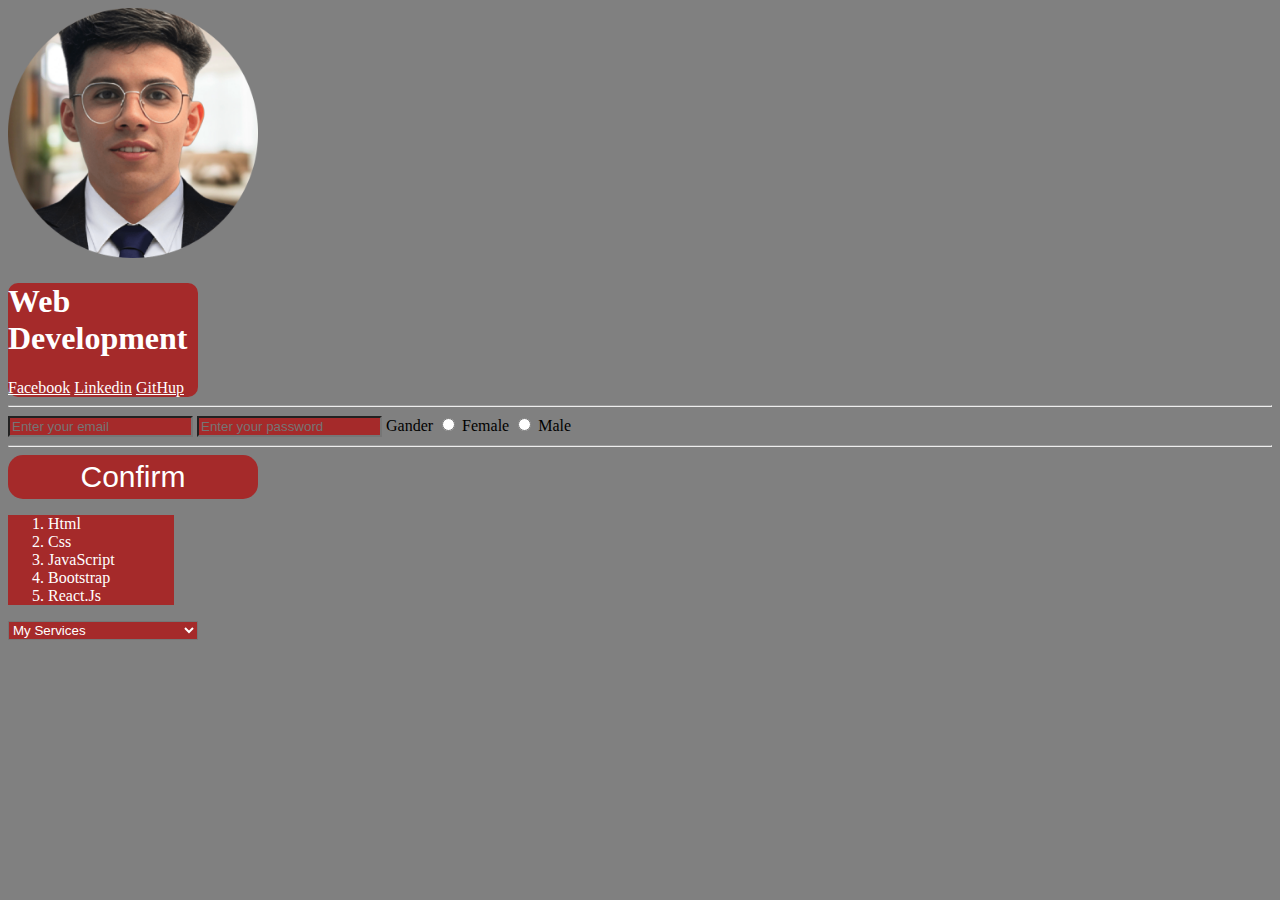
<file: Tasks/1. task-html4/index.html>
<!DOCTYPE html>
<html lang="en">
<head>
    <meta charset="UTF-8">
    <meta name="viewport" content="width=device-width, initial-scale=1.0">
    <link rel="stylesheet" href="style.css">
    <title>Document</title>
</head>
<body>
    <img src="profile-pic (6) - Copy.png" alt="">

    <div class="TitleJobSocialMedia">
        <h1>Web Development</h1>
        <a href="">Facebook</a>
        <a href="">Linkedin</a>
        <a href="">GitHup</a>
    </div>

    <hr>

    <input type="email" placeholder="Enter your email">
    <input type="password" placeholder="Enter your password">

    <label for="">Gander</label>
    <input type="radio" name="a"> Female
    <input type="radio" name="a"> Male

    <br>
    <hr>

    <button>Confirm</button>

    <ol type="1">
        <li>Html</li>
        <li>Css</li>
        <li>JavaScript</li>
        <li>Bootstrap</li>
        <li>React.Js</li>
    </ol>
    <div class="select">
    <select>
       <option hidden>My Services</option>
       <option>Web Builder</option>
       <option>Individual Identity</option>
       <option>Digital Social Media</option>
       <option>Public Affairs Expert</option>
    </select>
    </div>
   
</body>
</html>
</file>
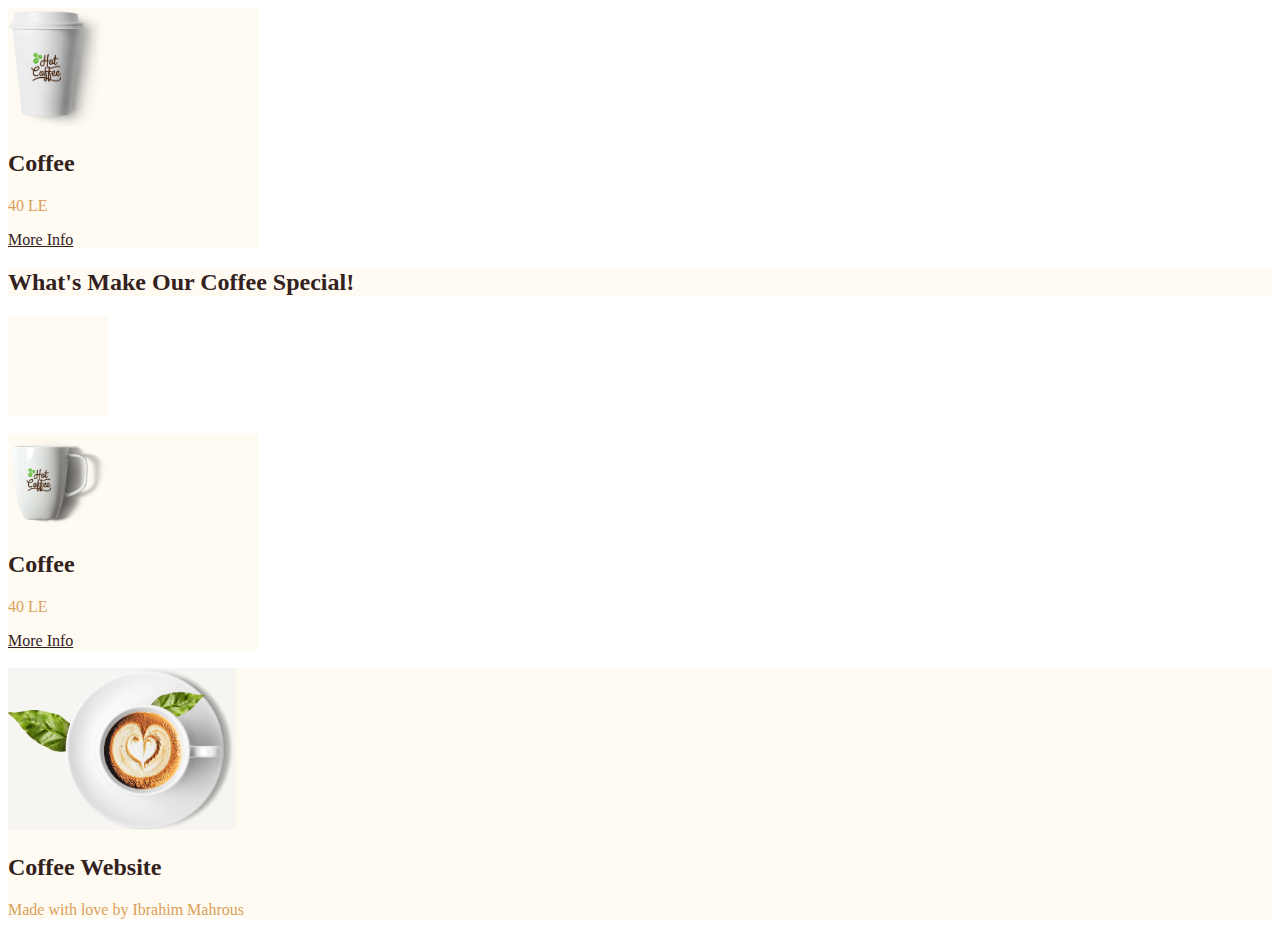
<file: Tasks/2. task-html4-css2/index.html>
<!DOCTYPE html>
<html lang="en">
<head>
    <meta charset="UTF-8">
    <meta name="viewport" content="width=device-width, initial-scale=1.0">
    <link rel="stylesheet" href="style.css">
    <title>Task 1</title>
</head>
<body>
    
    <div class="coffee1">
        <img src="img/1.png" alt="">
        <h2>Coffee</h2>
        <p>40 LE</p>
        <a href="">More Info</a>
    </div>


    <h2 class="title1">What's Make Our Coffee Special!</h2>


    <div class="empty"></div>
    <br>



    <div class="coffee2">
        <img src="img/2.png" alt="">
        <h2>Coffee</h2>
        <p>40 LE</p>
        <a href="">More Info</a>
    </div>
    <br>


    <div class="coffee3">
        <img class="img3" src="img/3.png" alt="">
        <h2>Coffee Website</h2>
        <p>Made with love by Ibrahim Mahrous</p>
    </div>



</body>
</html>
</file>
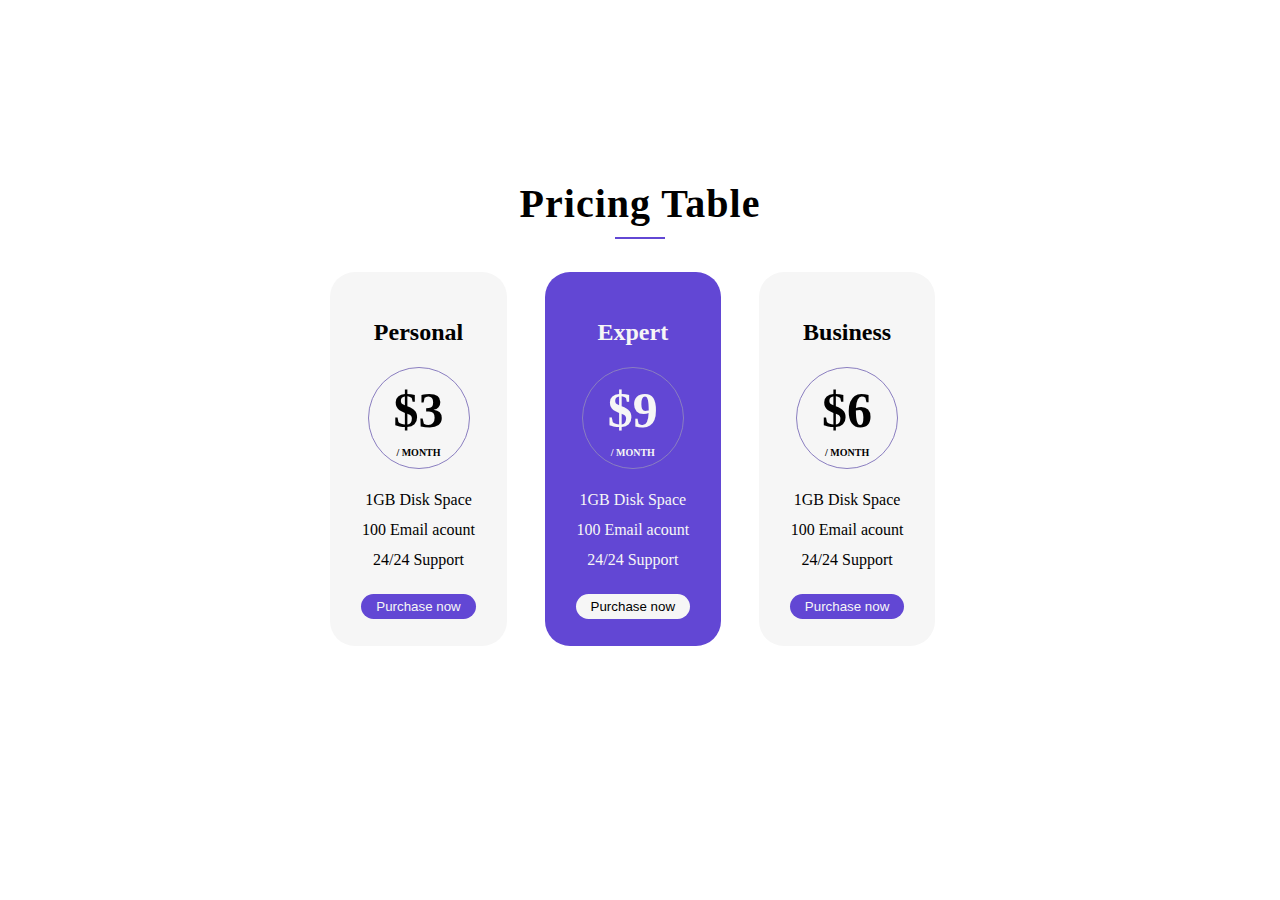
<file: Tasks/3. task-pricing-table/index.html>
<!DOCTYPE html>
<html lang="en">
<head>
    <meta charset="UTF-8">
    <meta name="viewport" content="width=device-width, initial-scale=1.0">
    <link rel="stylesheet" href="style.css">
    <title>Task 3</title>
</head>
<body>

    <h2 class="pricingTable"> Pricing Table<span class="line"></span></h2>
    <div class="left">
        <h2>Personal</h2>
        <div class="circle">
            <h2>$3</h2>
            <p><b>/ MONTH</b></p>
        </div>
        <p>1GB Disk Space <br> 100 Email acount <br> 24/24 Support</p>
        <button class="btnLeft">Purchase now</button>
    </div>
    <div class="center">
        <h2>Expert</h2>
        <div class="circle">
            <h2>$9</h2>
            <p><b>/ MONTH</b></p>
        </div>
        <p>1GB Disk Space <br> 100 Email acount <br> 24/24 Support</p>
        <button class="btnCenter">Purchase now</button>
    </div>
    <div class="right">
        <h2>Business</h2>
        <div class="circle">
            <h2>$6</h2>
            <p><b>/ MONTH</b></p>
        </div>
        <p>1GB Disk Space <br> 100 Email acount <br> 24/24 Support</p>
        <button class="btnRight">Purchase now</button>
    </div>
    
</body>
</html>
</file>
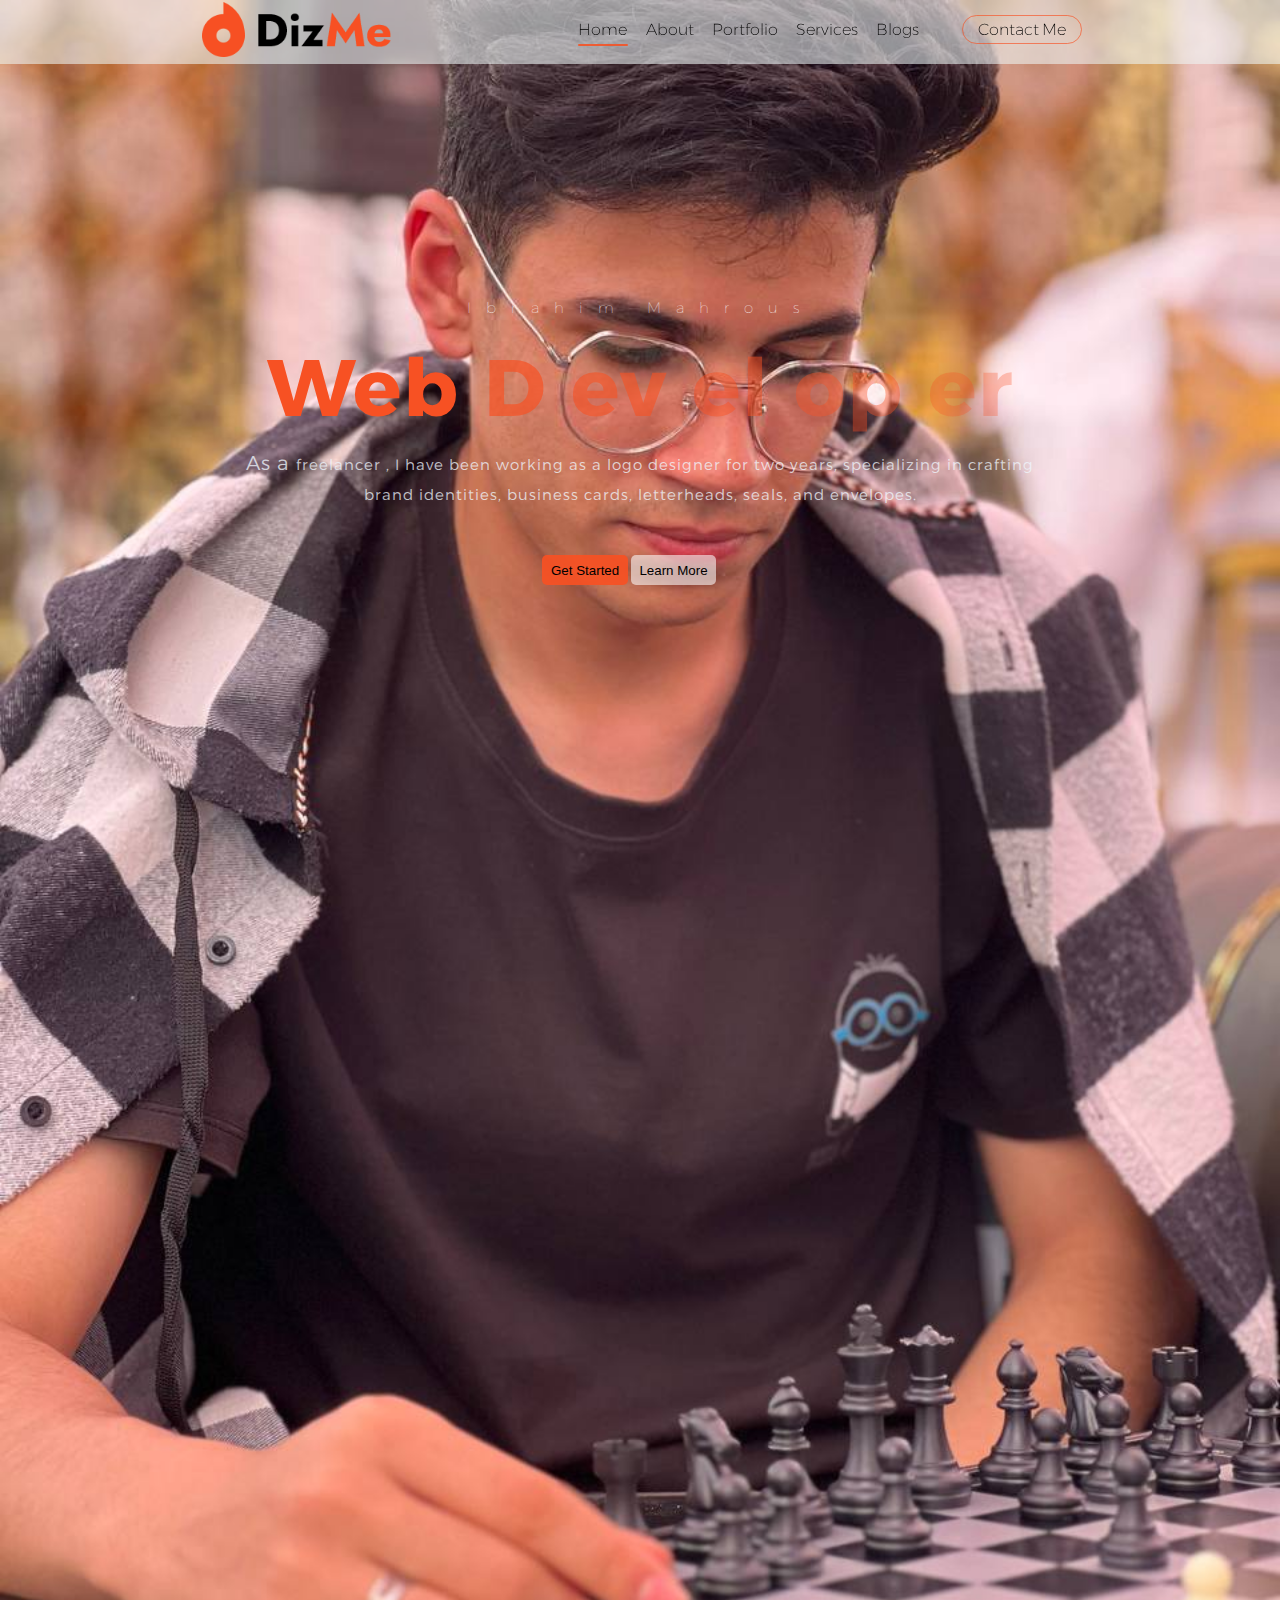
<file: Tasks/4. task-home-page/index.html>
<!DOCTYPE html>
<html lang="en">
<head>
    <meta charset="UTF-8">
    <meta name="viewport" content="width=device-width, initial-scale=1.0">
    <link rel="stylesheet" href="style.css">

    <link rel="preconnect" href="https://fonts.googleapis.com">
    <link rel="preconnect" href="https://fonts.gstatic.com" crossorigin>
    <link href="https://fonts.googleapis.com/css2?family=Alexandria:wght@100..900&display=swap" rel="stylesheet">

    <title>Document</title>
</head>
<body>

    <div class="header">
        
        <img class="logo" src="img/logo.png" alt="">
        <ul class="list">
            <li> <a href="#">Home</a> <div class="line1"></div> </li>
            
            <li><a href="#">About</a></li>
            <li><a href="#">Portfolio</a></li>
            <li><a href="#">Services</a></li>
            <!-- <li><a href="#">Prices</a></li> -->
            <!-- <li><a href="#">Team</a></li> -->
            <li> <a href="#">Blogs</a></li>
            <li ><a class="contactMe" href="#">Contact Me</a> </li>
        </ul>
    </div>

    <div class="section">
        <!-- <h4>I'm</h4> -->
        <p class="myName">
            <span>Ibrahim</span> Mahrous</p>
        
        <h2>
            <span class="span1">Web</span>
            <span class="span2">D</span>
            <span class="span3">ev</span>
            <span class="span4">el</span>
            <span class="span5">op</span>
            <span class="span6">er</span>
        </h2>
        
        <p class="descriotionMe"> <u> As a </u> freelancer , I have been working as a  logo designer  
            for two years, specializing in crafting <br> brand identities,
            business cards, letterheads, seals, and envelopes.
            </p>
        <button class="btnLeft">Get Started</button>
        <button class="btnRigth">Learn More</button>
    </div>

</body>
</html>
</file>
<file: Tasks/1. task-html4/style.css>
body{
    background-color: gray;
    
}
img{
    width: 250px;

}
.TitleJobSocialMedia{
   
    border-radius: 10px;
    width: 15%;
    background-color: brown;
    color: white;
}
a{
    color: white;
}

input{
    background-color: brown;
}

button{
    padding: 5px;
    width: 250px;
    background-color: brown;
    border-radius: 15px;
    border: 0;
    color: white;
    font-size: 30px;
}

ol{
    background-color: brown;
    width: 10%;
    color: white;
}

.select select{
    background-color: brown;
    width: 15%;
    color: white;
}

option{
    border-radius: 10px;
}
</file>
<file: Tasks/2. task-html4-css2/style.css>
body{
    background-color: #fff;
   
}
.coffee1{
    background-color: #fffbf2;
    width: 250px;
    /* border: solid 1px rgb(204, 203, 203); */
}
.coffee1 h2{
    color: #33211D;

}
.coffee1 p{
    color: #DA9F5B;
}
.coffee1 a{
    color: #33211D;
}




img{
    width: 100px;
    /* height: 50%; */
    /* background-color: #f7f5f1; */
}
.img3{
    width: 18%;
    height: 18%;
    background-color: #f7f5f1;
}




.title1{
    color: #33211D;
    background-color: #fffbf2;
}
.empty{
    width: 100px;
    height: 100px;
    background-color: #fffbf2;
}
.empty:hover{
    border-radius: 50%;
}

.coffee2{
    background-color: #fffbf2;
    width: 250px;
}
.coffee2 h2{
    color: #33211D;
}
.coffee2 p{
    color: #DA9F5B;
}
.coffee2 a{
    color: #33211D;

}

.coffee3{
    background-color: #fffbf2;
}
.coffee3 h2{
    color: #33211D;
}
.coffee3 p{
    color: #DA9F5B;
}
.coffee3 a{
    color: #33211D;

}
</file>
<file: Tasks/3. task-pricing-table/style.css>
.pricingTable{
    text-align: center;
    letter-spacing: 1px;
    margin-top: 180px;
    font-size: 40px;
}
.pricingTable:hover{
    color: #6247d4ff;
}
.line{
    display: block;
    width: 40px;
    margin: auto;
    border-bottom: #6247d4ff solid 2px;
    padding: 5px;
}
.line:hover{
    width: 140px;
}
/* Left */
.left{
    width: 10%;
    border: 0;
    border-radius: 25px;
    background-color: #f6f6f6ff;
    color: #010101ff;

    float: left;
    text-align: center;
    margin-left: 25.5%;

    padding: 25px;

    line-height: 30px;
}
.left:hover{
    background-color: rgb(109, 83, 223);
    color: #f6f6f6ff;
}
.btnLeft{
    padding: 5px 15px;
    color: #f6f6f6ff;
    border: 0;
    border-radius: 15px;
    background-color: #6247d4ff;
}
.btnLeft:hover{
    color: #010101ff;
    background-color: #f6f6f6ff;
}
/* Center */
.center{
    width: 10%;
    border: 0;
    border-radius: 25px;
    background-color: #6247d4ff;
    color: #f6f6f6ff;

    float: left;
    text-align: center;
    margin: 0px 3%;
   
    padding: 25px;
    line-height: 30px;
}
.center:hover{
    background-color: rgb(247, 246, 246);
    color: #010101ff;
}
.btnCenter{
    padding: 5px 15px;
    color: #010101ff;
    border: 0;
    border-radius: 15px;
    background-color: #f6f6f6ff;
}
.btnCenter:hover{
    color: #f6f6f6ff;
    background-color: #6247d4ff;
}
/* Right */
.right{
    width: 10%;
    border: 0;
    border-radius: 25px;
    background-color: #f6f6f6ff;
    color: #010101ff;

    float: left;
    text-align: center;
    padding: 25px;
    line-height: 30px;
}
.right:hover{
    background-color: rgb(109, 83, 223);
    color: #f6f6f6ff;
}
.btnRight{
    padding: 5px 15px;
    color: #f6f6f6ff;
    border: 0;
    border-radius: 15px;
    background-color: #6247d4ff;
}
.btnRight:hover{
    color: #010101ff;
    background-color: #f6f6f6ff;
}
/* Circle */
.circle{
    width: 100px;
    height: 100px;
    border: 1px solid rgb(138, 126, 192);
    border-radius: 50%;

    text-align: center;
    margin: auto;
    line-height: 1px;
}
.circle h2{
    font-size: 50px;
}
.circle p{
    font-size: 10px;
}
</file>
<file: Tasks/4. task-home-page/style.css>
/* @import url('https://fonts.googleapis.com/css2?family=Alexandria:wght@100..900&display=swap') */



*{
    padding: 0;
    margin: 0;
}
body{
    height: 1400px;
    /* background-color: rgba(0, 0, 0, 0.322); */
    /* opacity: 0.5; */

    background-image: url(img/7.jpg);
    background-size: cover;
    /* background-color: rgba(0, 0, 0, 0.74); */
    /* opacity: 0.1; */


    font-family: "Alexandria", sans-serif;
    font-weight: 200;
}
::selection{
    background-color: rgba(0, 0, 0, 0.438);
}
/* Header */
.header{
    width: 100%;
    height: 60px;
    background-color: rgba(238, 247, 247, 0.575);
    /* border-bottom: 1px solid rgb(175, 175, 175); */
    position: fixed;
    /* opacity: 0.7; */
    top: 0;
    /* width: 99%; */

    padding: 2px;
}

.logo{
    height: 55px;
    float: left;
    margin-left: 200px;
}

.list{
    list-style: none;
    float: right;
    margin-right: 200px;
}

.list li{
    display: inline-block;
    margin-top: 18px;
    margin-left: 15px;
    color: black;
}
.line1{
    width: 50px;
    height: 2px;
    margin-top: 5px;
    border-radius: 4px;
    background-color: rgba(247, 81, 35, 0.87);
}
/* .line:hover{
    width: 100px;
} */



.list li a{
    text-decoration: none;
    color: black;
}

.contactMe{
    margin-left: 25px;
    border: 1px solid rgba(247, 81, 35, 0.658);
    border-radius: 15px;
    padding: 4px 15px;
    /* background-color: rgba(247, 81, 35, 0.678); */
}
.contactMe:hover{
    background-color: rgba(247, 81, 35, 0.658);
    color: white;
    /* border: 0; */
}

/* Section */
.section{
    margin-top: 17%;
    line-height: 120px;
    /* position: fixed; */
    
    padding: 30px;

    
}
.myName{
    text-align: center;
    font-size: 15px;
    font-weight: 100;
    letter-spacing: 15px;
    color: white;

    
}
.section h2{
    text-align: center;
    font-size: 80px;
    letter-spacing: 2px;
    font-weight: bold;
    margin-top: -40px;
    /* color: rgba(247, 81, 35, 0.637); */  
}


.span1{
    color: rgb(247, 81, 35);
}
.span2{
    color: rgba(247, 81, 35, 0.7);
}
.span3{
    color: rgba(247, 81, 35, 0.6);
}
.span4{
    color: rgba(247, 81, 35, 0.5);
}
.span5{
    color: rgba(247, 81, 35, 0.4);
}
.span6{
    color: rgba(247, 81, 35, 0.3);
}

.descriotionMe{
    text-align: center;
    line-height: 30px;
    color: rgba(240, 248, 255, 0.76);
    /* color: black; */
    letter-spacing: 1px;
   
    font-weight: 300;
    font-size: 15px;
}
u{
    /* color: rgba(0, 0, 0, 0.603); */
    /* background-color: rgba(247, 81, 35, 0.192); */
    text-decoration: none;
    font-size: 20px;
    /* text-decoration: dashed; */
} 


.btnLeft{
    width: 7%;
    height: 30px;
    border: 0;
    border-radius: 5px;
    margin-left: 42%;
    padding: 5px;
    background-color: rgba(247, 81, 35, 0.918);


    
}
.btnLeft:hover{
    background-color: rgba(247, 81, 35, 0.555);
    color: white;
}


.btnRigth{
    width: 7%;
    height: 30px;
    border: 0;
    border-radius: 5px;
    margin-right: 42%;
    padding: 5px;
    background-color: rgba(255, 255, 255, 0.568);

}

.btnRigth:hover{
    background-color: rgba(255, 255, 255, 0.76);
}
</file>
